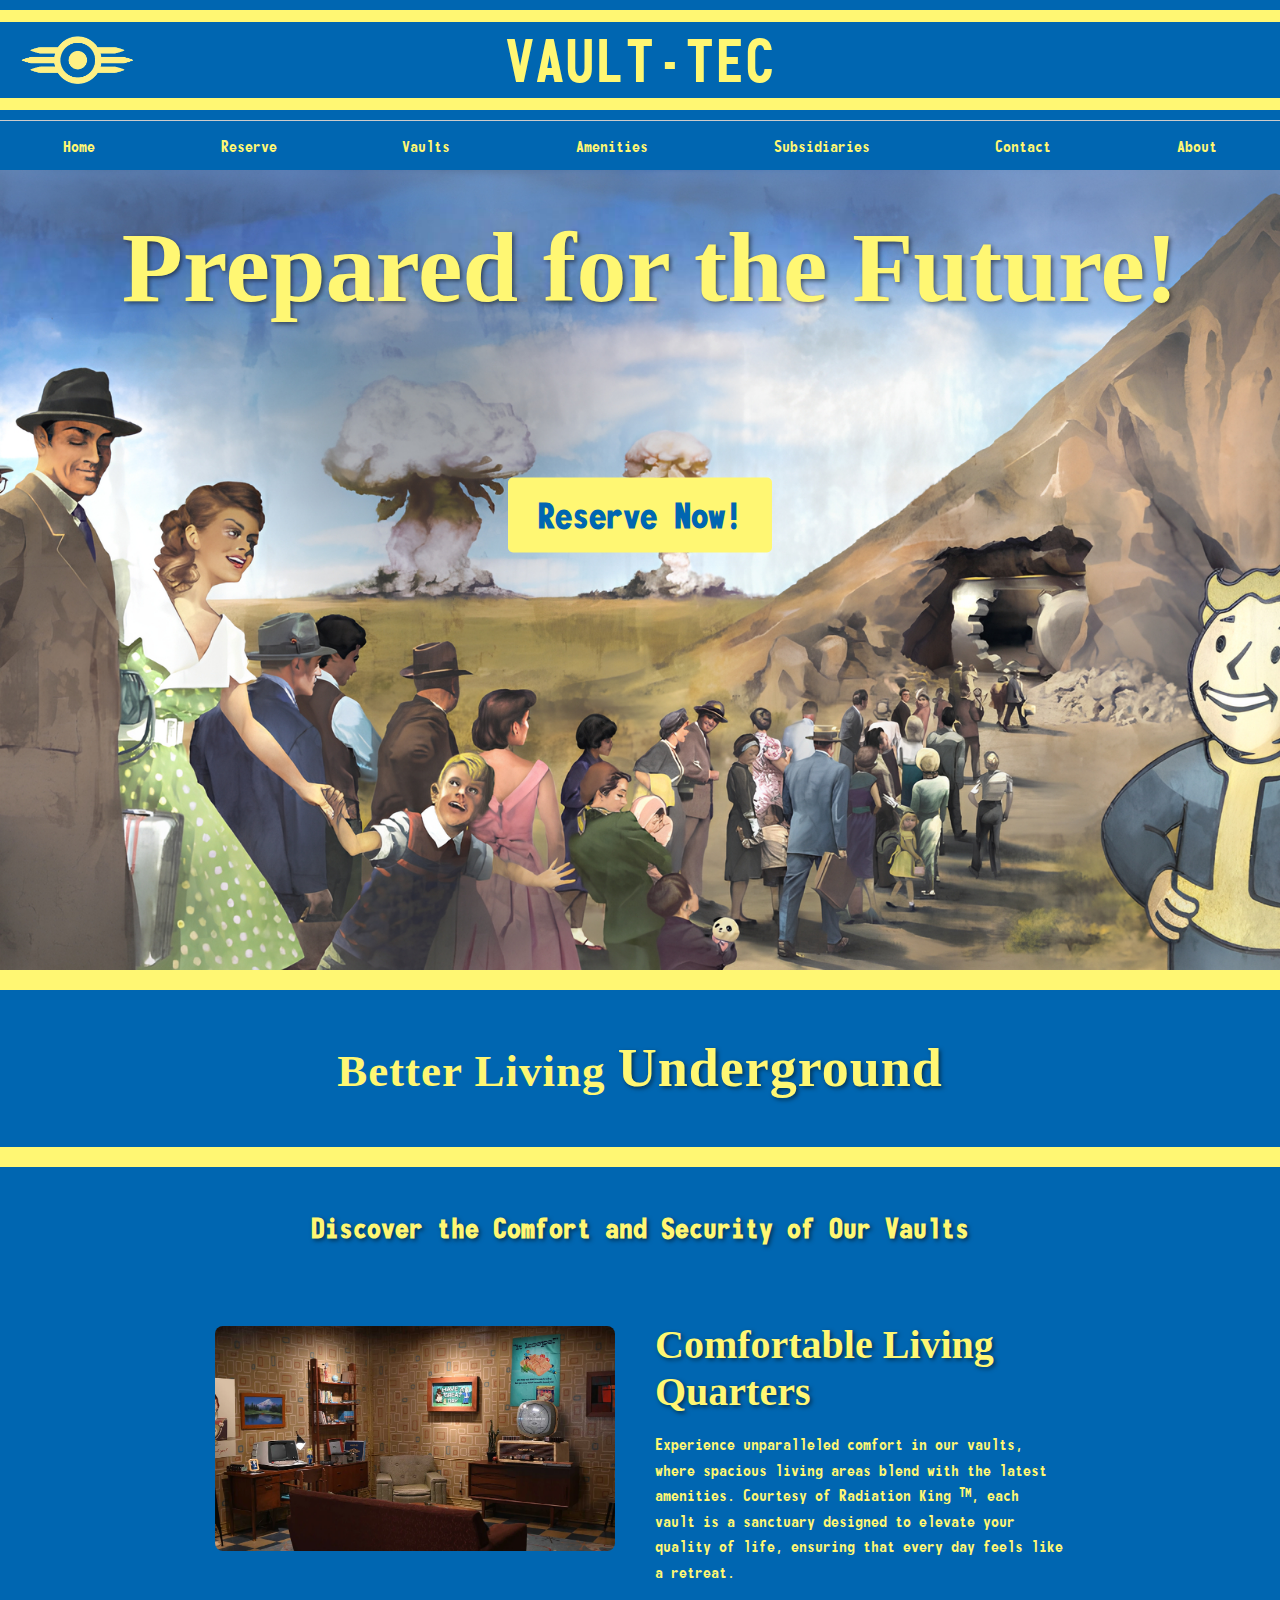
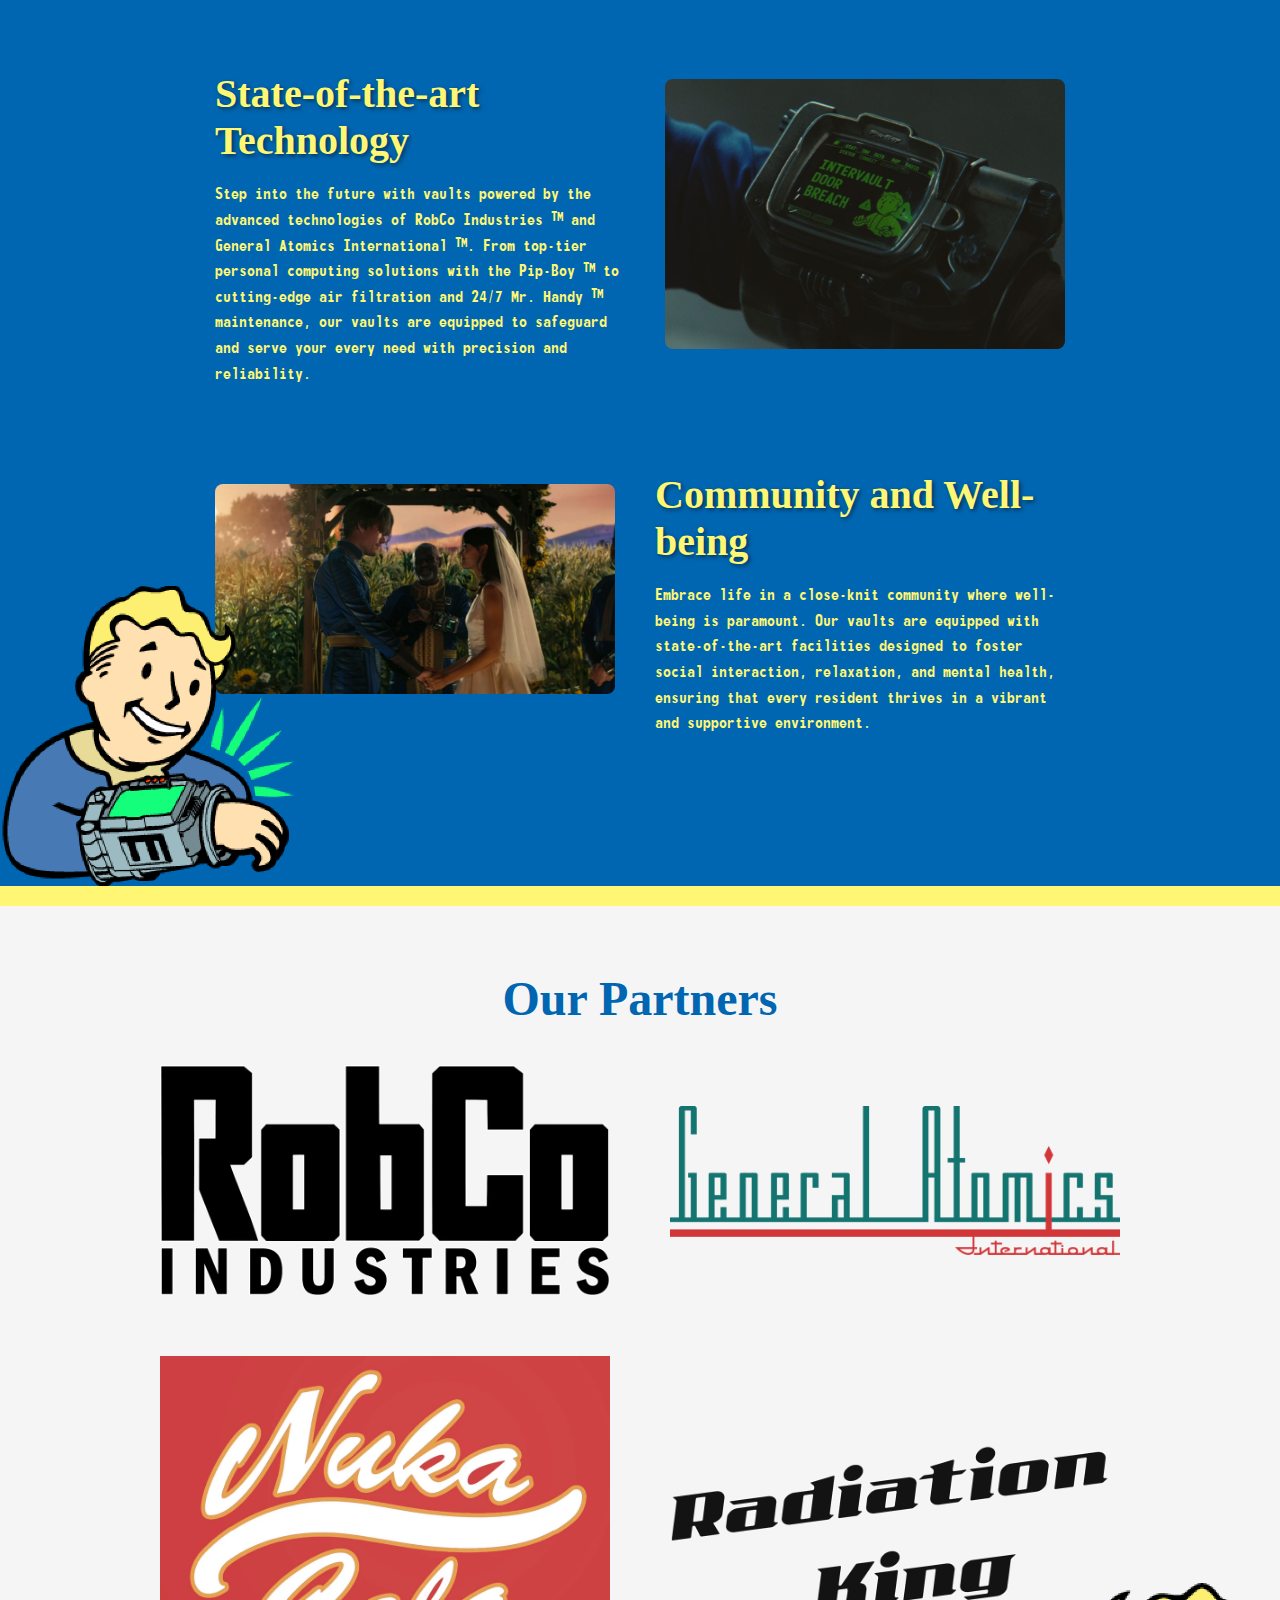
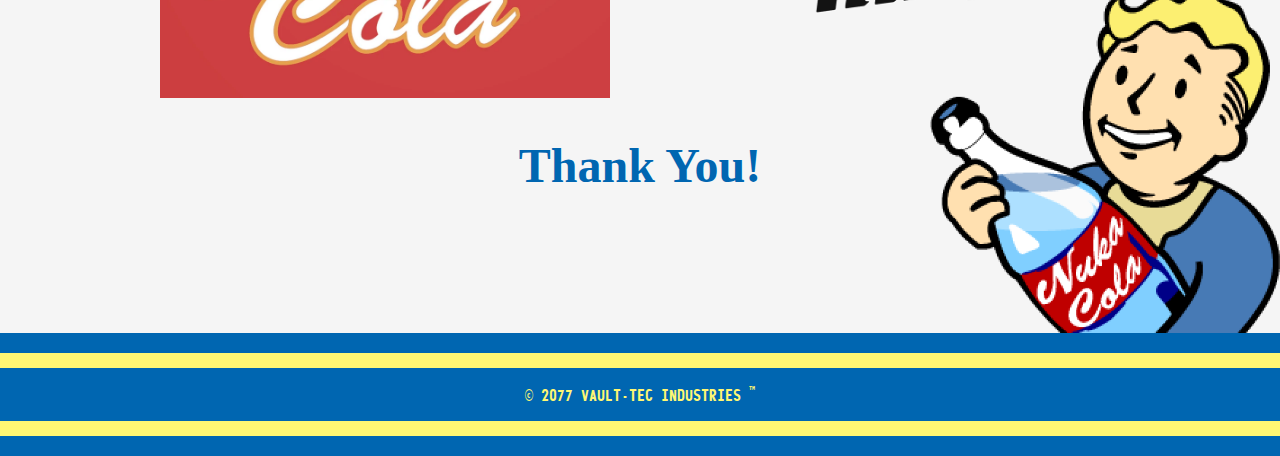
<file: index.html>
<!DOCTYPE html>
<html lang="en">
    <head>
        <meta charset="utf-8">
        <title>Vault-Tec Industries</title>
        <link rel="icon" type="image/png" sizes="32x32" href="images/favicon.jpeg">
        <link rel="stylesheet" href="styles/header.css">
        <link rel="stylesheet" href="styles/body.css">
        <link rel="stylesheet" href="styles/vault_container.css">
        <link rel="stylesheet" href="styles/footer.css">
    </head>
    <body> 
        
        <!-- Header -->
        <header>
            <div class="border_bar"></div>
            <div class="border_content"></div>
                <div class="header_logo"></div>
                <div class="banner">VAULT-TEC</div>
            <div class="border_bar"></div>
        </header>
        
        <!-- Navigation Bar -->
        <nav>
            <ul>
                <li><a href="index.html">Home</a></li>
                <li><a href="reserve.html">Reserve</a></li>
                <li><a href="vaults.html">Vaults</a></li>
                <li><a href="construction.html">Amenities</a></li>
                <li><a href="construction.html">Subsidiaries</a></li>
                <li><a href="construction.html">Contact</a></li>
                <li><a href="construction.html">About</a></li>
            </ul>
        </nav>
        
        <!-- Billboard -->
        <div class="billboard">
            <div class="billboard_text">Prepared for the Future!</div>
            <a href="reserve.html" class="cta_button">Reserve Now!</a>
        </div>
       
        <!-- Slogan -->
        <div class="border_bar"></div>
        <div class="slogan">
            <h2>Better Living <span class="underground">Underground</span></h2>
        </div>
        <div class="border_bar"></div>

        <section class="vaults_overview">
            <h2>Discover the Comfort and Security of Our Vaults</h2>
            <div class="vault_container">
                <div class="vault_item">
                    <div class="vault_image">
                        <img src="images/vault_comfort.png">
                    </div>
                    <div class="vault_description">
                        <h3>Comfortable Living Quarters</h3>
                        <p>Experience unparalleled comfort in our vaults, 
                            where spacious living areas blend with the latest 
                            amenities. Courtesy of Radiation King <sup class="tm">TM</sup>, each 
                            vault is a sanctuary designed to elevate your 
                            quality of life, ensuring that every day 
                            feels like a retreat.</p>
                    </div>
                </div>
                <div class="vault_item_reversed">
                    <div class="vault_description">
                        <h3>State-of-the-art Technology</h3>
                        <p>Step into the future with vaults powered by the 
                            advanced technologies of RobCo Industries <sup class="tm">TM</sup> and 
                            General Atomics International <sup class="tm">TM</sup>. From top-tier 
                            personal computing solutions with the Pip-Boy <sup class="tm">TM</sup> to cutting-edge air filtration 
                            and 24/7 Mr. Handy <sup class="tm">TM</sup> maintenance, our vaults are 
                            equipped to safeguard and serve your every need 
                            with precision and reliability.</p>
                    </div>
                    <div class="vault_image">
                        <img src="images/vault_security2.png">
                    </div>
                </div>
                <div class="vault_item">
                    <div class="vault_image">
                        <img src="images/vault_community.png">
                    </div>
                    <div class="vault_description">
                        <h3>Community and Well-being</h3>
                        <p>Embrace life in a close-knit community where 
                            well-being is paramount. Our vaults are equipped 
                            with state-of-the-art facilities designed to foster 
                            social interaction, relaxation, and mental health, 
                            ensuring that every resident thrives in a vibrant 
                            and supportive environment.</p>
                    </div>
                </div>
            </div>
            <div class="vaultboy_pipboy">
                <img src="images/vaultboy_pipboy.png">
            </div>
            <div class="border_bar"></div>
        </section>

        <!-- Partners -->
        <div class="partners">
            <div class="partners_content">
                <h2>Our Partners</h2>
                <div class="logo_grid">
                    <div class="grid-item"><img src="images/robco_logo.png" alt="Robco Industries"></div>
                    <div class="grid-item"><img src="images/generalatomics.png" alt="General Atomics International"></div>
                    <div class="grid-item"><img src="images/nukacola.png" alt="Nuka Cola"></div>
                    <div class="grid-item"><img src="images/radiationking.png" alt="Radiation King"></div>
                </div>
                <h2>Thank You!</h2>
            </div>
            <div class="vaultboy_sponsor">
                <img src="images/vaultboy_nukacola.png" alt="VAULT_TEC loves our sponsors">
            </div>
        </div>

    </body>
    
    <!-- Footer -->
    <footer>
        <div class="footer_bar"></div>
        <div class="footer_content">
            <p class="trademark">
                &copy; 2077 VAULT-TEC INDUSTRIES
                <sup class="tm">TM</sup>
            </p>
        </div>
        <div class="footer_bar"></div>
    </footer>
</html>
</file>
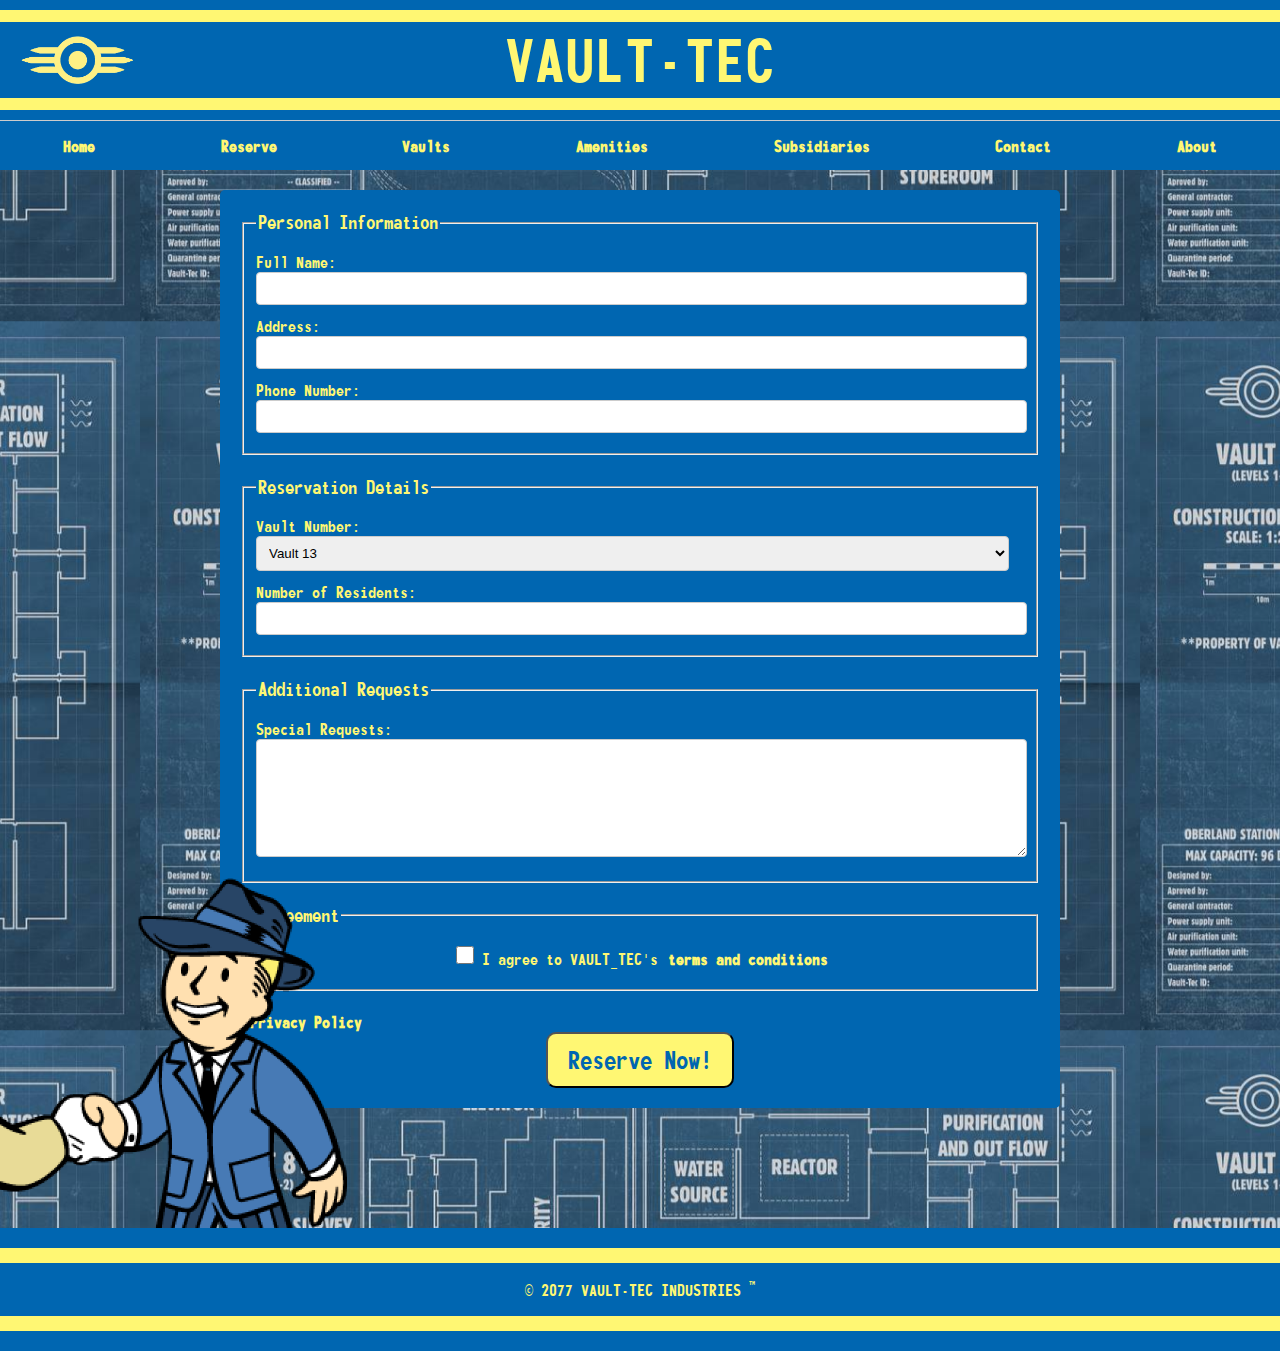
<file: reserve.html>
<!DOCTYPE html>
<html lang="en">
    <head>
        <meta charset="utf-8">
        <title>Vault Reservation</title>
        <link rel="icon" type="image/png" sizes="32x32" href="images/favicon.jpeg">
        <link rel="stylesheet" href="styles/header.css">
        <link rel="stylesheet" href="styles/body.css">
        <link rel="stylesheet" href="styles/footer.css">
        <link rel="stylesheet" href="styles/reservation.css">
    </head>
    <body>
        <header>
            <div class="border_bar"></div>
            <div class="border_content"></div>
                <div class="header_logo"></div>
                <div class="banner">VAULT-TEC</div>
            <div class="border_bar"></div>
        </header>
        <nav>
            <ul>
                <li><a href="index.html">Home</a></li>
                <li><a href="reserve.html">Reserve</a></li>
                <li><a href="vaults.html">Vaults</a></li>
                <li><a href="construction.html">Amenities</a></li>
                <li><a href="construction.html">Subsidiaries</a></li>
                <li><a href="construction.html">Contact</a></li>
                <li><a href="construction.html">About</a></li>
            </ul>
        </nav>
        <main class="form_container">
            <form id="reservation_form">
                <fieldset>
                    <legend>Personal Information</legend>
                    <label for="full_name">Full Name:</label>
                    <input type="text" id="full_name" name="full_name" required>

                    <label for="Address">Address:</label>
                    <input type="text" id="address" name="address" required>

                    <label for="phone">Phone Number:</label>
                    <input type="tel" id="phone" name="phone" required>
                </fieldset>

                <fieldset>
                    <legend>Reservation Details</legend>
                    <label for="vault_number">Vault Number:</label>
                    <select id="vault_number" name="vault_number">
                        <option value="vault13">Vault 13</option>
                        <option value="vault21">Vault 21</option>
                        <option value="vault33">Vault 33</option>
                        <option value="vault81">Vault 81</option>
                        <option value="vault101">Vault 101</option>
                        <option value="vault111">Vault 111</option>
                    </select>

                    <label for="number_residents">Number of Residents:</label>
                    <input type="number" id="number_residents" name="number_residents">
                </fieldset>
                
                <fieldset>
                    <legend>Additional Requests</legend>
                    <label for="special_requests">Special Requests:</label>
                    <textarea id="special_requests" name="special_requests"></textarea>
                </fieldset>

                <fieldset class="agreement">
                    <legend>Agreement</legend>
                    <div class="agreement_container">
                        <label for="terms" class="agreement_label">
                            <input type="checkbox" id="terms" name="terms" required>
                            I agree to VAULT_TEC's <a href="#">terms and conditions</a>
                        </label>
                    </div>
                </fieldset>
                <label>
                    <a href="#">Privacy Policy</a>
                </label>
                <div class="submit_button">
                    <button type="submit">Reserve Now!</button>
                </div>
            </form>
        </main>
        <div class="vaultboy_business">
            <img src="images/vaultboy_business.png">
        </div>
    </body>
    <footer>
        <div class="footer_bar"></div>
        <div class="footer_content">
            <p class="trademark">
                &copy; 2077 VAULT-TEC INDUSTRIES
                <sup class="tm">TM</sup>
            </p>
        </div>
        <div class="footer_bar"></div>
    </footer>
</html>
</file>
<file: styles/header.css>
@font-face {
    font-family: "Monofonto";
    src: url("../fonts/monofonto.ttf");
}

header {
    width: 100%;
    background-color: #0066b1;
    height: 100px;
    border-bottom: 1px solid #CCCCCC;
    display: flex;
    flex-direction: column;
    align-items: center;
    padding: 10px 0;
}

.header_content {
    display: flex;
    align-items: center;
    justify-content: center;
    position: relative;
}

.tm {
    font-size: 0.2em;
    vertical-align: top;
}

.border_bar {
    width: 100%;
    height: 20px;
    background-color: #fff773;
}

.header_logo {
    height: 50px;
    width: 120px;
    background-image: url("../images/header_logo2.png");
    background-size: contain;
    background-repeat: no-repeat;
    position: absolute;
    left: 20px;
    top: 35px;
}

.banner {
    color: #fff773;
    font-family: 'Monofonto';
    font-size: 60px;
}
</file>
<file: styles/body.css>
@font-face {
    font-family: "Monofonto";
    src: url("../fonts/monofonto.ttf");
}

body {
    margin: 0;
    padding: 0;
    font-family: 'Monofonto', sans-serif;
}

nav {
    width: 100%;
    background-color: #0066b1;
}

nav ul {
    list-style-type: none;
    margin: 0;
    padding: 0;
    display: flex;
    justify-content: space-around;
    align-items: center;
}

nav ul li {
    display: inline;
}

nav ul li a {
    display: block;
    color: #fff773;
    text-align: center;
    padding: 14px 16px;
    text-decoration: none;
}

nav ul li a:hover {
    color: white;
}

.billboard {
    width: 100%;
    height: 800px;
    background-image: url("../images/billboard.png");
    background-size: cover;
    background-position: center;
    background-repeat: no-repeat;
}

.billboard_text {
    width: 100%;
    position: absolute;
    top: 200px;
    text-align: center;
    color: #fff773;
    font-family: 'Brush Script MT', cursive;
    font-size: 100px;
    text-shadow: 2px 2px 4px rgba(0, 0, 0, 0.5);
    font-weight: bold;
    padding: 10px;
}

.cta_button {
    background-color: #fff773;
    color: #0066b1;
    font-family: 'Monofonto', sans-serif;
    border: none;
    padding: 15px 30px;
    font-size: 35px;
    font-weight: bold;
    text-decoration: none;
    border-radius: 5px;
    margin-top: 20px;
    display: inline-block;
    position: absolute;
    top: 55%;
    left: 50%;
    transform: translate(-50%, -50%);
}

.slogan {
    text-align: center;
    font-family: 'Brush Script MT', cursive;
    font-size: 30px;
    letter-spacing: 1px;
    background-color: #0066b1;
    color: #fff773;
    padding: 10px;
    border-top: #fff773 10px;
    border-bottom: #fff773 10px;
}

.slogan h2 span.underground {
    text-shadow: 2px 2px 4px rgba(0, 0, 0, 0.5);
    font-size: 1.2em;
}

.border_bar {
    width: 100%;
    height: 20px;
    background-color: #fff773;
}

.partners {
    background-color: whitesmoke;
}

.partners_content {
    padding-top: 25px;
    background-color:#FEEED4;
    background-color: whitesmoke;
    font-family: 'Brush Script MT', cursive;
    font-size: xx-large;
    color: #0066b1;
    text-align: center;
}

.logo_grid {
    display: grid;
    grid-template-columns: auto auto;
    grid-gap: 60px;
    justify-content: center;
    align-items: center;
}

.logo_grid img {
    max-width: 450px;
    height: auto;
    margin-top: 10px;
    display: block;
    margin: auto;
}

.vaultboy_sponsor {
    background-color: whitesmoke;
    position: relative;
    width: 100%;
    height: 100px;
    display: flex;
    justify-content: flex-end;
    align-items: flex-end;
}

.vaultboy_sponsor img {
    position: realative;
    bottom: 0px;
    right: 10px;
    width: 350px;
    height: auto;
}
</file>
<file: styles/vault_container.css>
.vaults_overview {
    padding-top: 20px;
    background-color: #0066b1;
}

.vault_container {
    padding-bottom: 20px;
}

.vaults_overview h2 {
    font-size: 28px;
    color: #fff773;
    text-align: center;
    margin-bottom: 20px;
    text-shadow: 2px 2px 4px rgba(0, 0, 0, 0.5);
}

.vault_item {
    display: flex;
    align-items: center;
    gap: 40px;
    padding: 15px;
    margin-left: 200px;
    margin-right: 200px;
}

.vault_item_reversed {
    display: flex;
    align-items: center;
    gap: 40px;
    padding: 15px;
    margin-left: 200px;
    margin-right: 200px;
}

.vault_item .vault_image img {
    width: 100%;
    height: auto;
    max-width: 400px;
    border-radius: 8px;
}

.vault_item_reversed .vault_image img {
    width: 100%;
    height: auto;
    max-width: 400px;
    border-radius: 8px; 
}

.vault_item .vault_description {
    flex: 1;
}

.vault_item_reversed .vault_description {
    flex: 1;
}

.vault_item h3 {
    font-size: 40px;
    color: #fff773;
    margin-bottom: 10px;
    font-family: 'Brush Script MT', cursive;
    text-shadow: 2px 2px 4px rgba(0, 0, 0, 0.5);
}

.vault_item_reversed h3 {
    font-size: 40px;
    color: #fff773;
    margin-bottom: 10px;
    font-family: 'Brush Script MT', cursive;
    text-shadow: 2px 2px 4px rgba(0, 0, 0, 0.5);
}

.vault_item p {
    font-size: 16px;
    color: #fff773;
    line-height: 1.6;
}

.vault_item_reversed p {
    font-size: 16px;
    color: #fff773;
    line-height: 1.6;
}

.vault_item p .tm {
    font-size: small;
}

.vault_item_reversed p .tm {
    font-size: small;
}

.vaultboy_pipboy {
    background-color: #0066b1;
    position: relative;
    width: 100%;
    height: 100px;
    display: flex;
    justify-content: flex-start;
    align-items: flex-end;
}

.vaultboy_pipboy img {
    position: realative;
    bottom: 0px;
    right: 10px;
    width: 300px;
    height: auto;
}
</file>
<file: styles/footer.css>
footer {
    width: 100%;
    background-color: #0066b1;
    text-align: center;
    padding: 20px 0;
}

.footer_bar {
    width: 100%;
    height: 15px;
    background-color: #fff773;
}

.footer_content {
    display: flex;
    flex-direction: column;
    align-items: center;
}

.trademark {
    color: #fff773;
    font-family: 'Monofonto';
}
</file>
<file: styles/reservation.css>
body {
    background-color: whitesmoke;
    background-image: url("../images/vault_blueprint.jpeg");
    background-size: fill;
    background-position: center;
}

main {
    max-width: 800px;
    margin: 20px auto;
    padding: 20px;
    background-color: #0066b1;
    border-radius: 5px;
    color: #fff773;
}

form fieldset {
    margin-bottom: 20px;
}

form legend {
    font-size: 1.2em;
    margin-bottom: 10px;
}

form label {
    margin-bottom: 5px;
}

form input, form select, form textarea {
    width: 98%;
    padding: 8px;
    margin-bottom: 10px;
    border: 1px solid #CCC;
    border-radius: 4px;
}

form textarea {
    height: 100px;
    resize: vertical;
}

.agreement_container {
    display: flex;
    justify-content: center;
}

.agreement_label {
    display: inline-flex;
    align-items: center;
    justify-content: center;
}

.agreement input[type="checkbox"] {
    margin-right: 8px;
    width: 18px;
    height: 18px;
    align-items: center;
}

a {
    color: #fff773;
    padding-left: 10px;
    text-decoration: none;
    font-weight: bold;
}

a:hover {
    color: #fff773;
    text-decoration: underline;
}

.submit_button {
    text-align: center;
}

form button {
    background-color: #fff773;
    color: #0066b1;
    padding: 10px 20px;
    font-size: 25px;
    font-family: 'Monofonto';
    cursor: pointer;
    border-radius: 10px;
}

.vaultboy_business {
    position: relative;
    width: 100%;
    height: 100px;
    display: flex;
    justify-content: flex-start;
    align-items: flex-end;
}

.vaultboy_business img {
    position: realative;
    bottom: 0px;
    right: 10px;
    width: 350px;
    height: auto;
}
</file>
